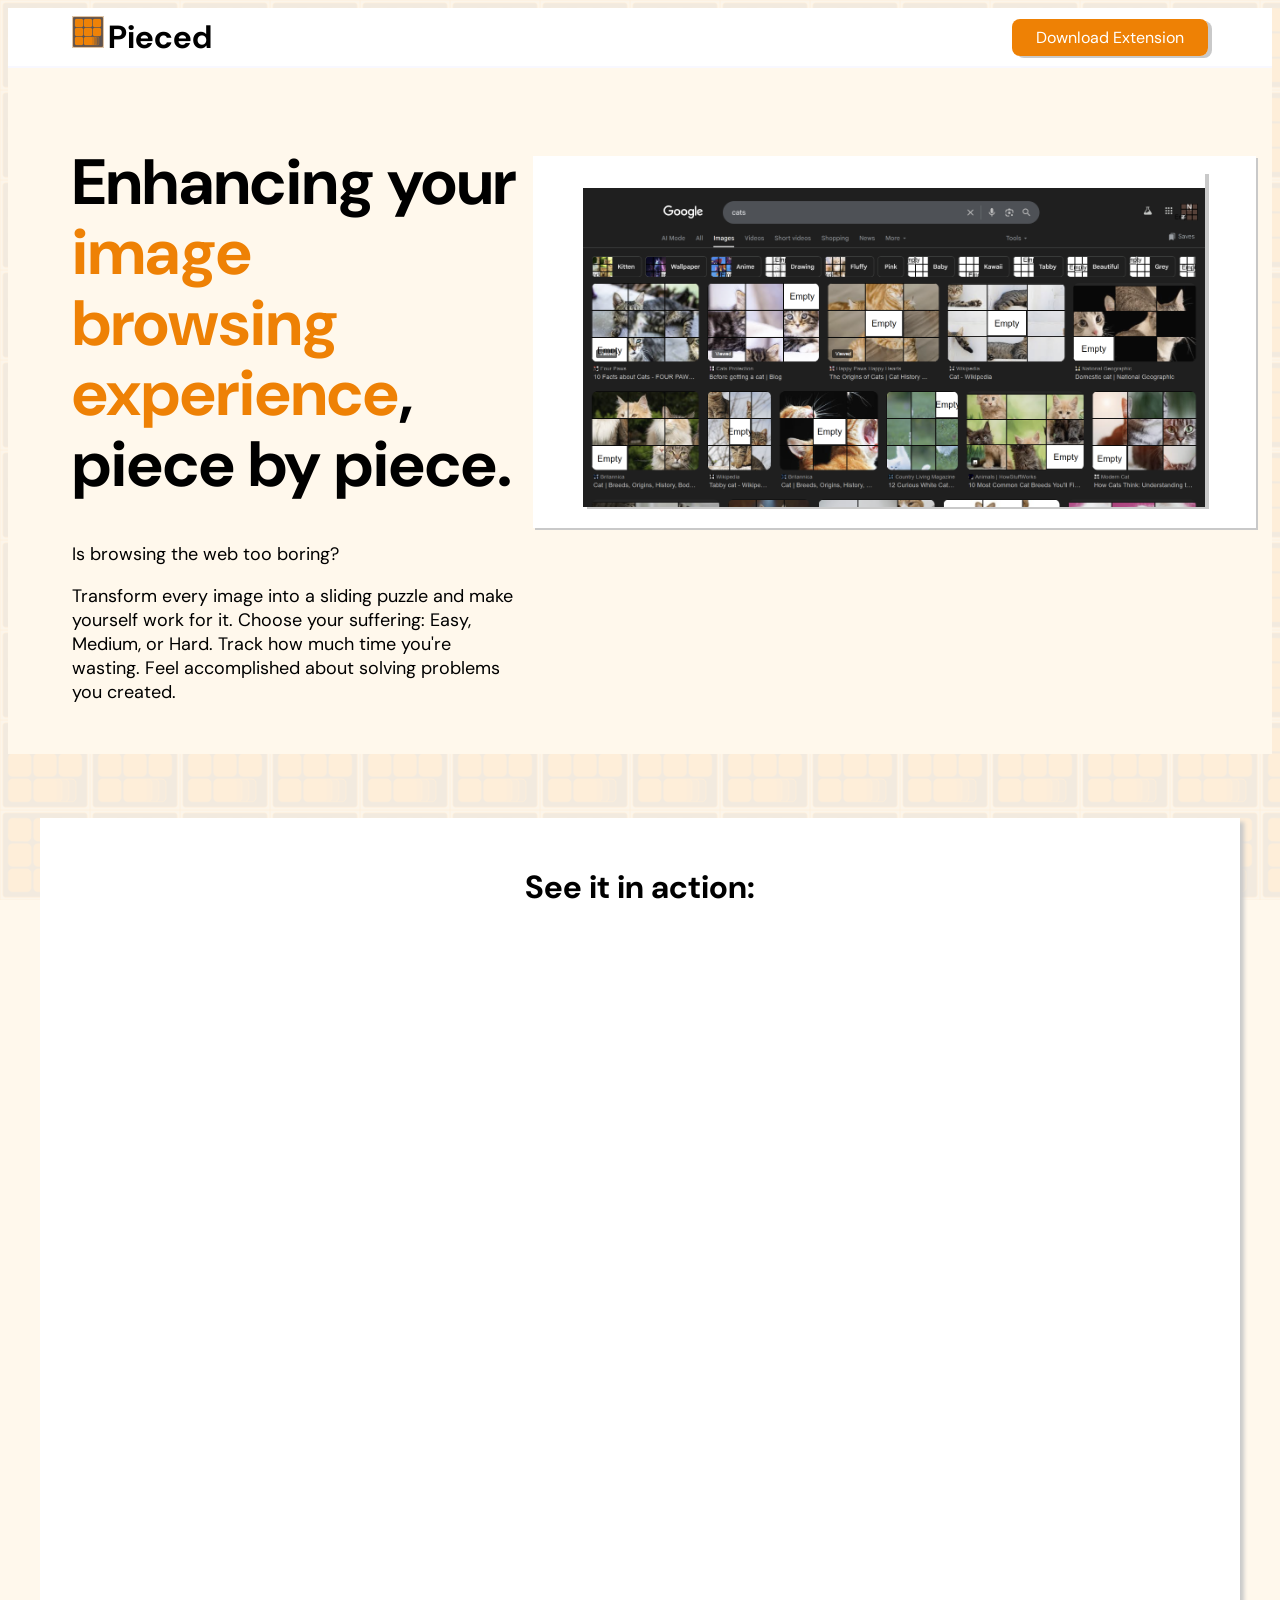
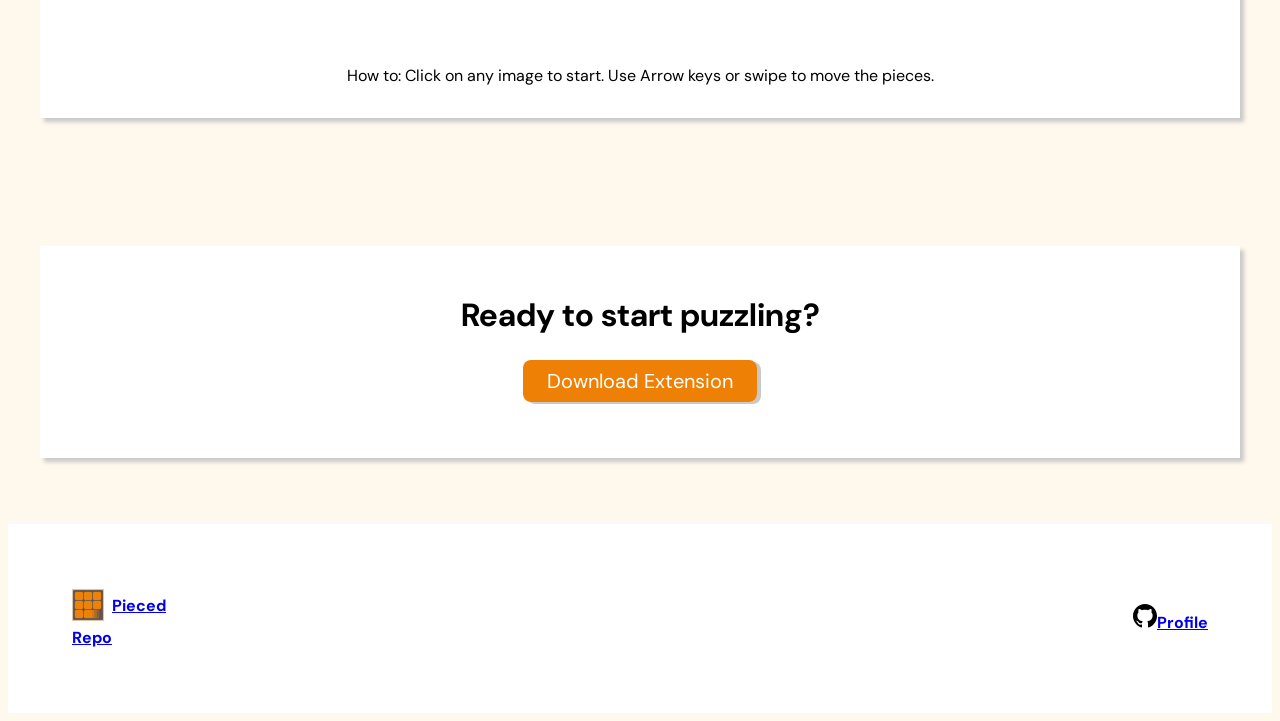
<file: index.html>
<!DOCTYPE html>
<html lang="en">

<head>
    <meta charset="UTF-8">
    <meta name="viewport" content="width=device-width, initial-scale=1.0">
    <link rel="stylesheet" href="demo.css">
    <link rel="preconnect" href="https://fonts.googleapis.com">
    <link rel="preconnect" href="https://fonts.gstatic.com" crossorigin>
    <link
        href="https://fonts.googleapis.com/css2?family=DM+Sans:ital,opsz,wght@0,9..40,100..1000;1,9..40,100..1000&display=swap"
        rel="stylesheet">
    <title>Pieced</title>
</head>

<body>
    <nav class="navbar">
        <div class="left">

            <img src="./logo_128.png" alt="" class="logo">
            <span>Pieced</span>
        </div>
        <div class="right">
            <div class="download-container">
                <a class="download-button"
                    href="https://github.com/smollcoin/pieced/releases/download/v1.0.0/pieced.zip"
                    download>
                    Download Extension
                </a>
            </div>

        </div>

    </nav>
    <div class="container">
        <div class="main">
            <div class="main-left">
                <div class="main-title">
                    <p>
                        <b class="large-text">
                            Enhancing your <span class="orange-text">image browsing experience</span>, piece by piece.
                        </b>
                    </p>
                </div>
                <div class="main-subtitle">
                    <p>
                        Is browsing the web too boring?
                    </p>
                    <p> Transform every image into a sliding puzzle and make yourself work for it.
                        Choose your suffering: Easy, Medium, or Hard. Track how much time you're wasting.
                        Feel accomplished about solving problems you created.
                    </p>
                </div>
            </div>
            <div class="main-right">
                <div class="main-image-container">
                    <img class="main-image" src="./image.png" alt="">
                </div>

            </div>
        </div>
        <div class="video-demo-container">
            <div class="video-demo-title">
                <p>
                    See it in action:
                </p>
            </div>
            <div class="video-demo">
                <iframe class="video-demo-link" src="https://www.youtube.com/embed/ToKZ0lYNZxc"
                    title="YouTube video player" frameborder="0"
                    allow="accelerometer; autoplay; clipboard-write; encrypted-media; gyroscope; picture-in-picture"
                    allowfullscreen></iframe>
            </div>
            <div class="demo-section">
                How to: Click on any image to start. Use Arrow keys or swipe to move the pieces. 
            </div>
        </div>
        <div class="cta-container">
            <p class="cta-text">
                Ready to start puzzling?
            </p>
            <a class="download-button cta-button"
                href="https://github.com/smollcoin/pieced/releases/download/v1.0.0/pieced.zip"
                download>
                Download Extension
            </a>
        </div>
        <div class="footer">
            <div class="footer-left">
                <div class="footer-brand-row">
                    <img src="./logo_128.png" alt="" class="logo">
                    <span>
                        <a href="https://github.com/smollcoin/pieced/releases/download/v1.0.0/pieced.zip">Pieced</a>
                    </span>
                </div>
                <a href="https://github.com/smollcoin/pieced">Repo</a>
            </div>
            <div class="footer-right">
                <p>

                    <a href="https://github.com/smollcoin"><svg xmlns="http://www.w3.org/2000/svg" width="24"
                            height="24" viewBox="0 0 24 24">
                            <path
                                d="M12 0c-6.626 0-12 5.373-12 12 0 5.302 3.438 9.8 8.207 11.387.599.111.793-.261.793-.577v-2.234c-3.338.726-4.033-1.416-4.033-1.416-.546-1.387-1.333-1.756-1.333-1.756-1.089-.745.083-.729.083-.729 1.205.084 1.839 1.237 1.839 1.237 1.07 1.834 2.807 1.304 3.492.997.107-.775.418-1.305.762-1.604-2.665-.305-5.467-1.334-5.467-5.931 0-1.311.469-2.381 1.236-3.221-.124-.303-.535-1.524.117-3.176 0 0 1.008-.322 3.301 1.23.957-.266 1.983-.399 3.003-.404 1.02.005 2.047.138 3.006.404 2.291-1.552 3.297-1.23 3.297-1.23.653 1.653.242 2.874.118 3.176.77.84 1.235 1.911 1.235 3.221 0 4.609-2.807 5.624-5.479 5.921.43.372.823 1.102.823 2.222v3.293c0 .319.192.694.801.576 4.765-1.589 8.199-6.086 8.199-11.386 0-6.627-5.373-12-12-12z" />
                        </svg>Profile</a>

                </p>
            </div>

        </div>

    </div>

</body>

</html>
</file>
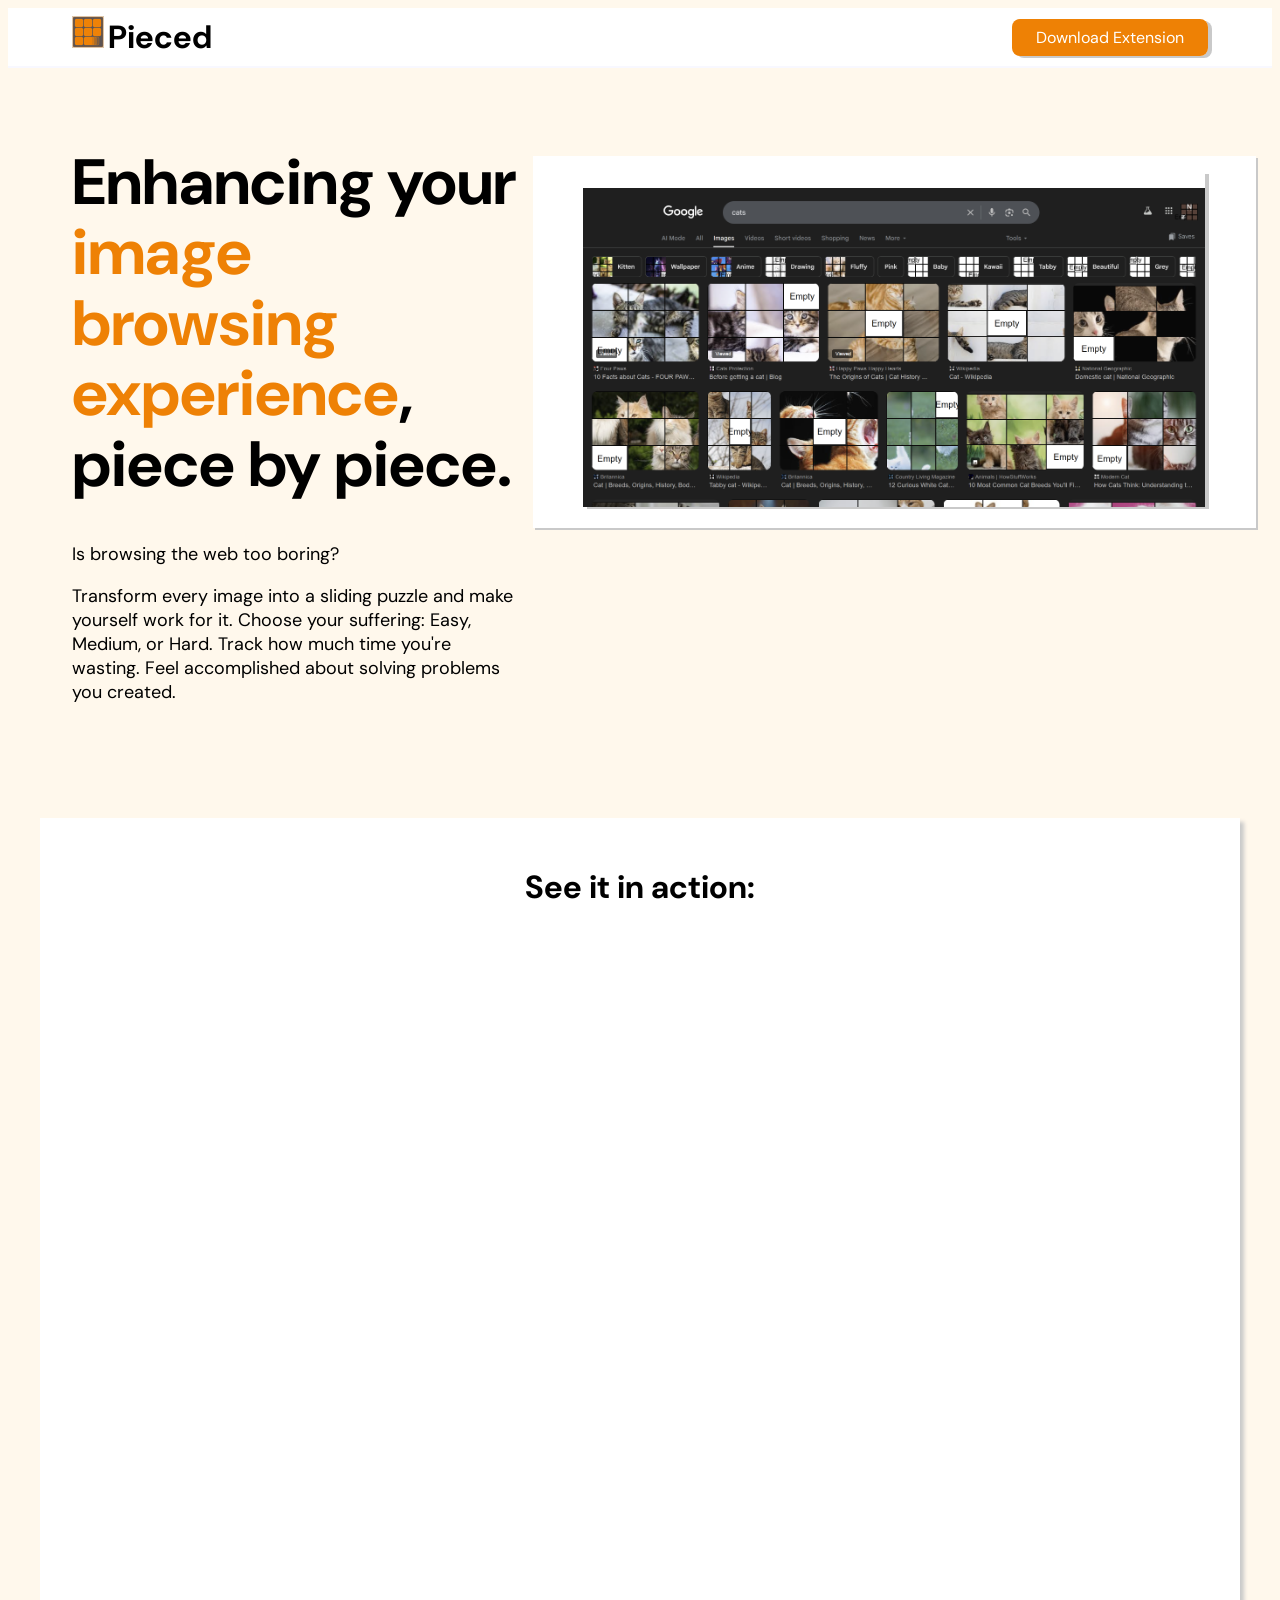
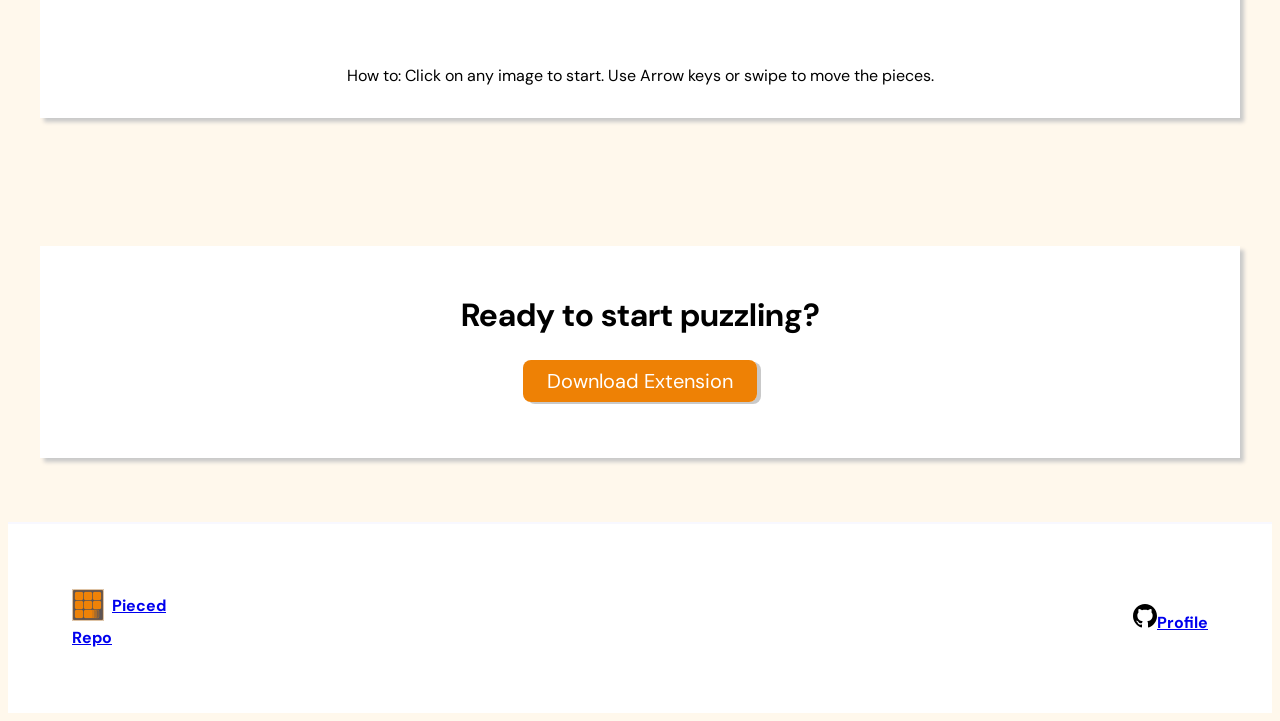
<file: docs/index.html>
<!DOCTYPE html>
<html lang="en">

<head>
    <meta charset="UTF-8">
    <meta name="viewport" content="width=device-width, initial-scale=1.0">
    <link rel="stylesheet" href="demo.css">
    <link rel="preconnect" href="https://fonts.googleapis.com">
    <link rel="preconnect" href="https://fonts.gstatic.com" crossorigin>
    <link
        href="https://fonts.googleapis.com/css2?family=DM+Sans:ital,opsz,wght@0,9..40,100..1000;1,9..40,100..1000&display=swap"
        rel="stylesheet">
    <title>Pieced</title>
</head>

<body>
    <nav class="navbar">
        <div class="left">

            <img src="../extension/logo/logo_128.png" alt="" class="logo">
            <span>Pieced</span>
        </div>
        <div class="right">
            <div class="download-container">
                <a class="download-button"
                    href="https://github.com/smollcoin/pieced/releases/download/v1.0.0/pieced.zip"
                    download>
                    Download Extension
                </a>
            </div>

        </div>

    </nav>
    <div class="container">
        <div class="main">
            <div class="main-left">
                <div class="main-title">
                    <p>
                        <b class="large-text">
                            Enhancing your <span class="orange-text">image browsing experience</span>, piece by piece.
                        </b>
                    </p>
                </div>
                <div class="main-subtitle">
                    <p>
                        Is browsing the web too boring?
                    </p>
                    <p> Transform every image into a sliding puzzle and make yourself work for it.
                        Choose your suffering: Easy, Medium, or Hard. Track how much time you're wasting.
                        Feel accomplished about solving problems you created.
                    </p>
                </div>
            </div>
            <div class="main-right">
                <div class="main-image-container">
                    <img class="main-image" src="./image.png" alt="">
                </div>

            </div>
        </div>
        <div class="video-demo-container">
            <div class="video-demo-title">
                <p>
                    See it in action:
                </p>
            </div>
            <div class="video-demo">
                <iframe class="video-demo-link" src="https://www.youtube.com/embed/ToKZ0lYNZxc"
                    title="YouTube video player" frameborder="0"
                    allow="accelerometer; autoplay; clipboard-write; encrypted-media; gyroscope; picture-in-picture"
                    allowfullscreen></iframe>
            </div>
            <div class="demo-section">
                How to: Click on any image to start. Use Arrow keys or swipe to move the pieces. 
            </div>
        </div>
        <div class="cta-container">
            <p class="cta-text">
                Ready to start puzzling?
            </p>
            <a class="download-button cta-button"
                href="https://github.com/smollcoin/pieced/releases/download/v1.0.0/pieced.zip"
                download>
                Download Extension
            </a>
        </div>
        <div class="footer">
            <div class="footer-left">
                <div class="footer-brand-row">
                    <img src="../extension/logo/logo_128.png" alt="" class="logo">
                    <span>
                        <a href="https://github.com/smollcoin/pieced/releases/download/v1.0.0/pieced.zip">Pieced</a>
                    </span>
                </div>
                <a href="https://github.com/smollcoin/pieced">Repo</a>
            </div>
            <div class="footer-right">
                <p>

                    <a href="https://github.com/smollcoin"><svg xmlns="http://www.w3.org/2000/svg" width="24"
                            height="24" viewBox="0 0 24 24">
                            <path
                                d="M12 0c-6.626 0-12 5.373-12 12 0 5.302 3.438 9.8 8.207 11.387.599.111.793-.261.793-.577v-2.234c-3.338.726-4.033-1.416-4.033-1.416-.546-1.387-1.333-1.756-1.333-1.756-1.089-.745.083-.729.083-.729 1.205.084 1.839 1.237 1.839 1.237 1.07 1.834 2.807 1.304 3.492.997.107-.775.418-1.305.762-1.604-2.665-.305-5.467-1.334-5.467-5.931 0-1.311.469-2.381 1.236-3.221-.124-.303-.535-1.524.117-3.176 0 0 1.008-.322 3.301 1.23.957-.266 1.983-.399 3.003-.404 1.02.005 2.047.138 3.006.404 2.291-1.552 3.297-1.23 3.297-1.23.653 1.653.242 2.874.118 3.176.77.84 1.235 1.911 1.235 3.221 0 4.609-2.807 5.624-5.479 5.921.43.372.823 1.102.823 2.222v3.293c0 .319.192.694.801.576 4.765-1.589 8.199-6.086 8.199-11.386 0-6.627-5.373-12-12-12z" />
                        </svg>Profile</a>

                </p>
            </div>

        </div>

    </div>

</body>

</html>
</file>
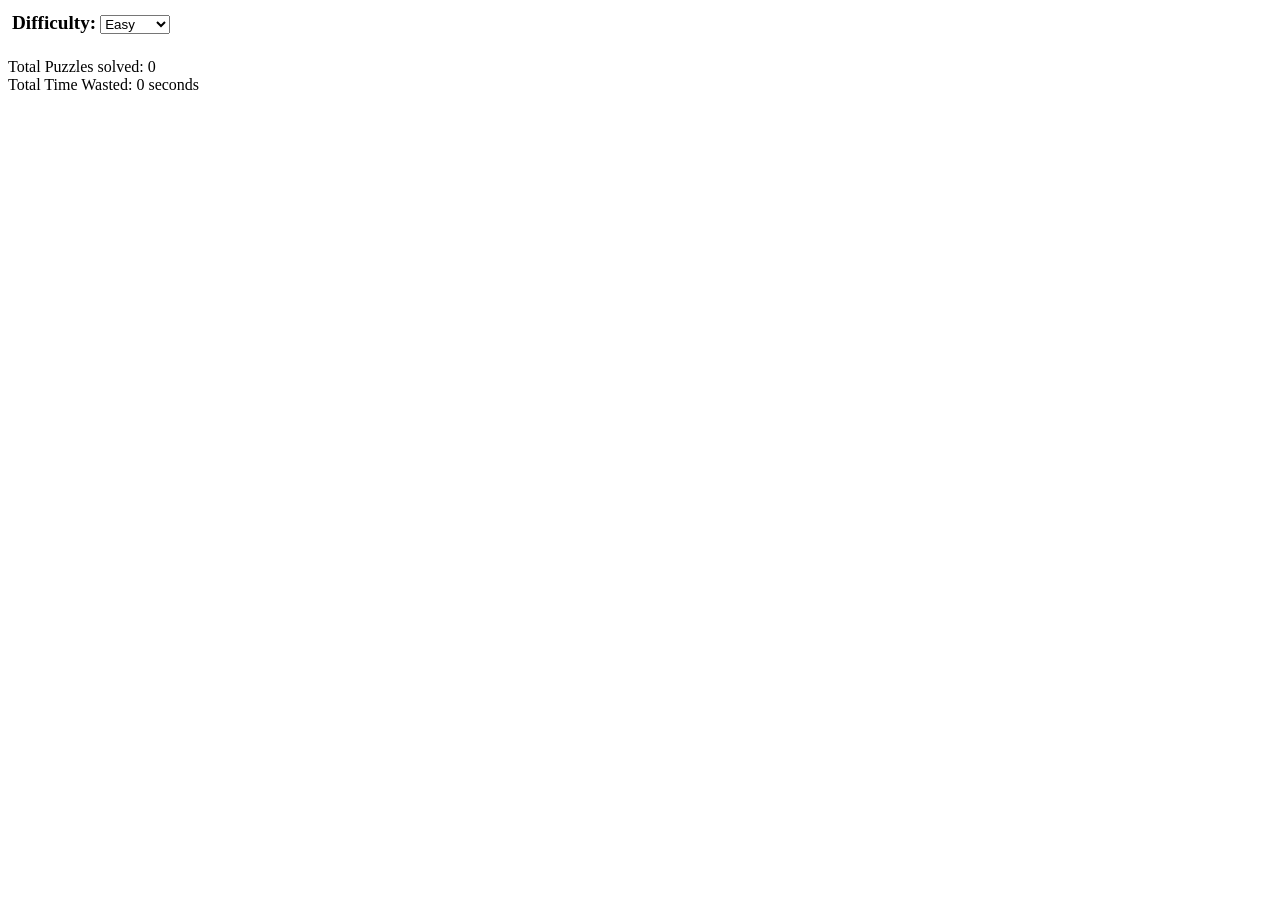
<file: extension/index.html>
<html>
    <body>
        <link rel="stylesheet" href="styles.css">
        <form action="" method="post">
            <label for="difficulty" class="label-style">Difficulty:</label>
            <select name="difficulty" id="difficulty">
                <option value="2">Easy</option>
                <option value="3">Medium</option>
                <option value="4">Hard</option>
            </select>
        </form>

        <div class="puzzle-stats">
            <div>
                Total Puzzles solved: <span id="solved-count">0</span>
            </div>
            <div id="time-wasted">
                Total Time Wasted: 0 seconds
            </div>
        </div>
        <script src="./popup.js"></script>
    </body>
</html>
</file>
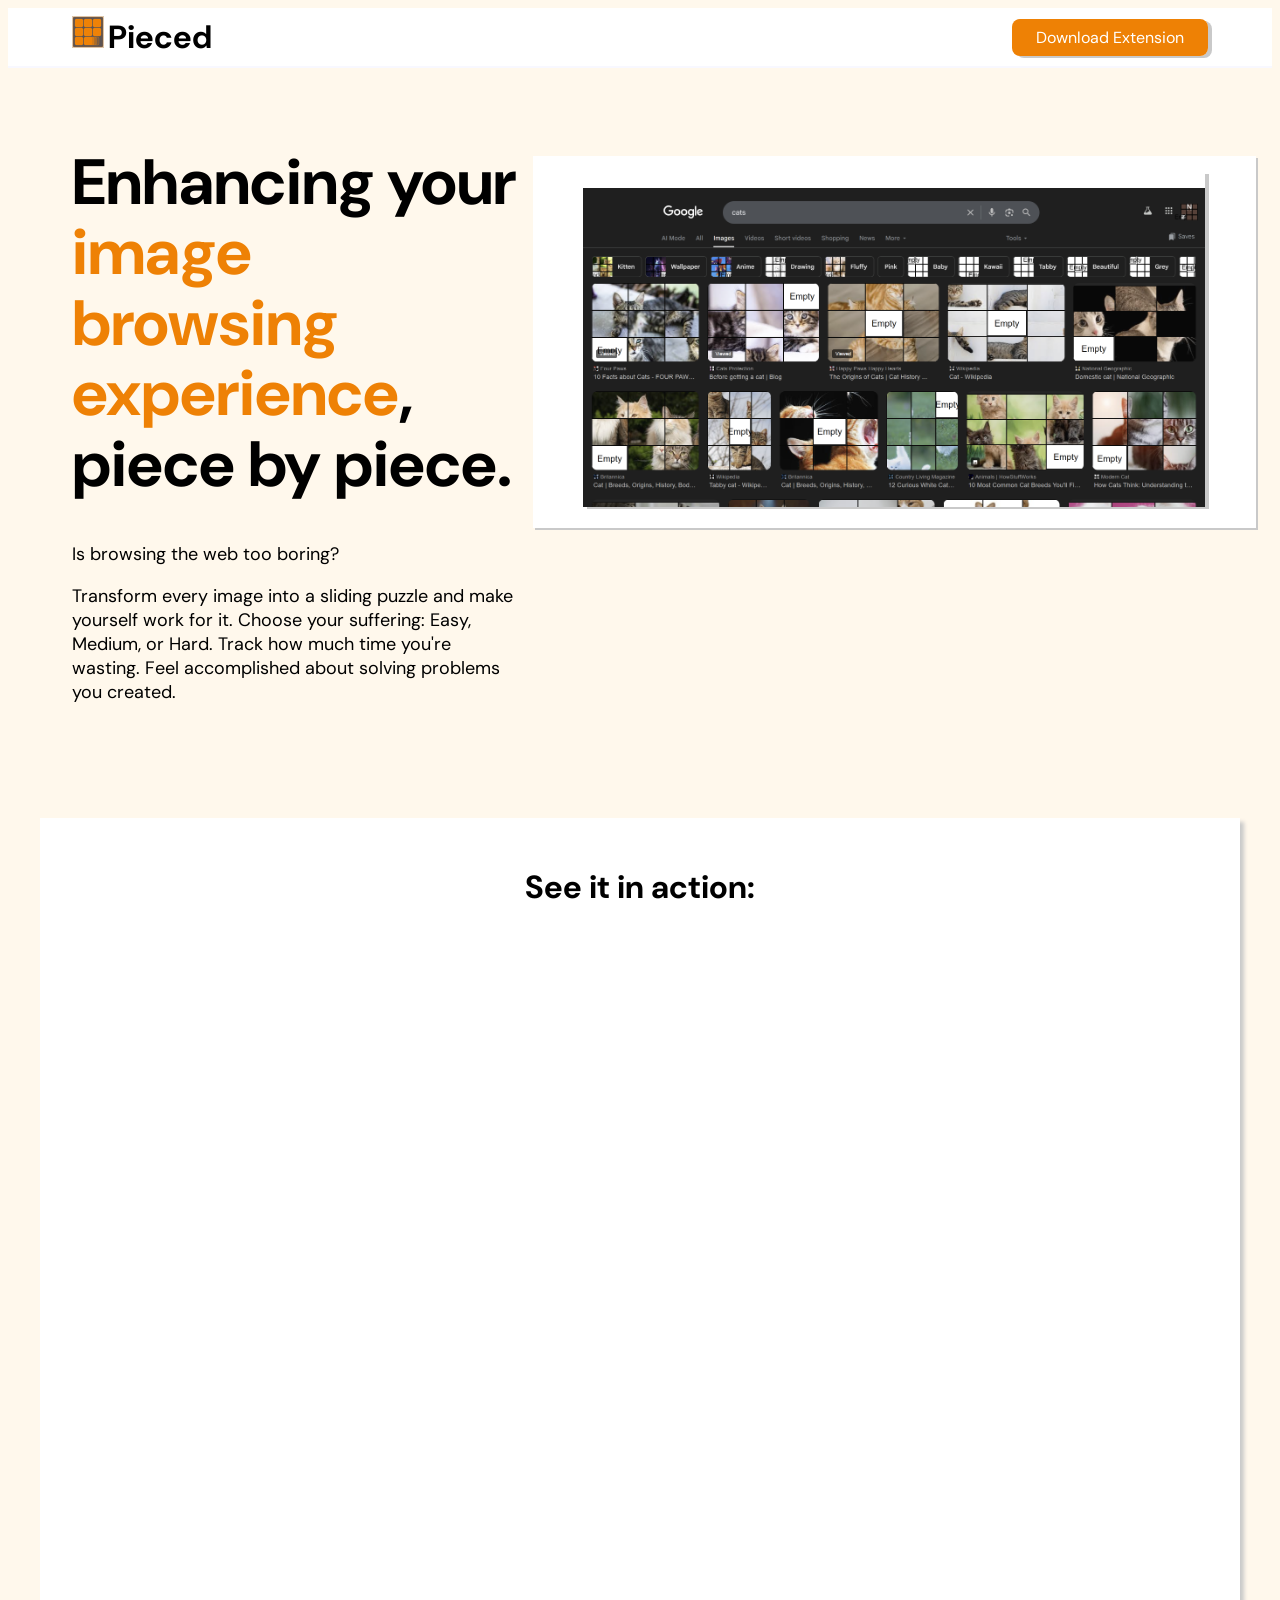
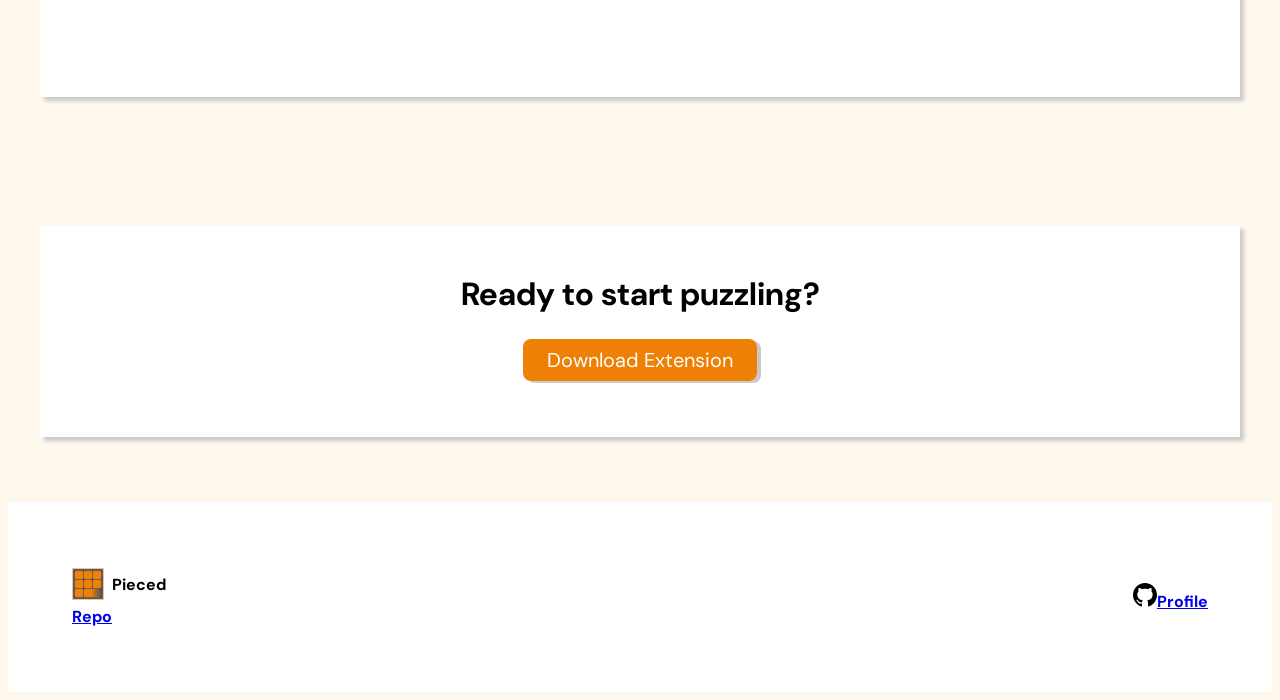
<file: docs/demo.html>
<!DOCTYPE html>
<html lang="en">

<head>
    <meta charset="UTF-8">
    <meta name="viewport" content="width=device-width, initial-scale=1.0">
    <link rel="stylesheet" href="demo.css">
    <link rel="preconnect" href="https://fonts.googleapis.com">
    <link rel="preconnect" href="https://fonts.gstatic.com" crossorigin>
    <link
        href="https://fonts.googleapis.com/css2?family=DM+Sans:ital,opsz,wght@0,9..40,100..1000;1,9..40,100..1000&display=swap"
        rel="stylesheet">
    <title>Pieced</title>
</head>

<body>
    <nav class="navbar">
        <div class="left">

            <img src="../extension/logo/logo_128.png" alt="" class="logo">
            <span>Pieced</span>
        </div>
        <div class="right">
            <div class="download-container">
                <a class="download-button"
                    href="https://github.com/your-username/your-repo/releases/latest/download/pieced-extension.zip"
                    download>
                    Download Extension
                </a>
            </div>

        </div>
    </nav>
    <div class="container">
        <div class="main">
            <div class="main-left">
                <div class="main-title">
                    <p>
                        <b class="large-text">
                            Enhancing your <span class="orange-text">image browsing experience</span>, piece by piece.
                        </b>
                    </p>
                </div>
                <div class="main-subtitle">
                    <p>
                        Is browsing the web too boring?
                    </p>
                    <p> Transform every image into a sliding puzzle and make yourself work for it.
                        Choose your suffering: Easy, Medium, or Hard. Track how much time you're wasting.
                        Feel accomplished about solving problems you created.
                    </p>
                </div>
            </div>
            <div class="main-right">
                <div class="main-image-container">
                    <img class="main-image" src="./image.png" alt="">
                </div>

            </div>
        </div>
        <div class="video-demo-container">
            <div class="video-demo-title">
                <p>
                    See it in action:
                </p>
            </div>
            <div class="video-demo">
                <iframe class="video-demo-link" src="https://www.youtube.com/embed/dQw4w9WgXcQ"
                    title="YouTube video player" frameborder="0"
                    allow="accelerometer; autoplay; clipboard-write; encrypted-media; gyroscope; picture-in-picture"
                    allowfullscreen></iframe>
            </div>
        </div>
        <div class="cta-container">
            <p class="cta-text">
                Ready to start puzzling?
            </p>
            <a class="download-button cta-button"
                href="https://github.com/your-username/your-repo/releases/latest/download/pieced-extension.zip"
                download>
                Download Extension
            </a>
        </div>
        <div class="footer">
            <div class="footer-left">
                <div class="footer-brand-row">
                    <img src="../extension/logo/logo_128.png" alt="" class="logo">
                    <span>Pieced</span>
                </div>
                <a href="https://github.com/smollcoin/pieced">Repo</a>
            </div>
            <div class="footer-right">
                <p>

                    <a href="https://github.com/smollcoin"><svg xmlns="http://www.w3.org/2000/svg" width="24"
                            height="24" viewBox="0 0 24 24">
                            <path
                                d="M12 0c-6.626 0-12 5.373-12 12 0 5.302 3.438 9.8 8.207 11.387.599.111.793-.261.793-.577v-2.234c-3.338.726-4.033-1.416-4.033-1.416-.546-1.387-1.333-1.756-1.333-1.756-1.089-.745.083-.729.083-.729 1.205.084 1.839 1.237 1.839 1.237 1.07 1.834 2.807 1.304 3.492.997.107-.775.418-1.305.762-1.604-2.665-.305-5.467-1.334-5.467-5.931 0-1.311.469-2.381 1.236-3.221-.124-.303-.535-1.524.117-3.176 0 0 1.008-.322 3.301 1.23.957-.266 1.983-.399 3.003-.404 1.02.005 2.047.138 3.006.404 2.291-1.552 3.297-1.23 3.297-1.23.653 1.653.242 2.874.118 3.176.77.84 1.235 1.911 1.235 3.221 0 4.609-2.807 5.624-5.479 5.921.43.372.823 1.102.823 2.222v3.293c0 .319.192.694.801.576 4.765-1.589 8.199-6.086 8.199-11.386 0-6.627-5.373-12-12-12z" />
                        </svg>Profile</a>

                </p>
            </div>

        </div>

    </div>

</body>

</html>
</file>
<file: demo.css>
body {

    font-family: "DM Sans", sans-serif;
    background-color: rgb(255, 248, 236);

}

.navbar {
    display: flex;
    justify-content: space-between;
    border-bottom: 2px solid ghostwhite;
    background-color: white;
    align-items: center;
    padding: 8px 64px 8px 64px;


}

.main {
    background-color: rgb(255, 248, 236);
}

.left>span {
    font-weight: bold;
    font-size: 32px;
}

.logo {
    margin: auto;
    width: 32px;
    height: 32px
}


.download-button {
    text-decoration: none;
    color: white;
    background-color: rgb(238, 129, 5);
    padding: 8px 24px;
    border-radius: 8px;
    box-shadow: 4px 2px rgb(201, 201, 201);
}

.download-button:active {
    box-shadow: none
}


.main {
    display: flex;
    padding: 4em 1em 2em 0em;

}

.large-text {
    font-size: 4em;
}

.orange-text {
    color: rgb(238, 129, 5);
}


.main-left {
    padding-right: 1em;
    margin-left: 4em;

}


.main-image {
    max-width: 90%;

    box-shadow: 4px 2px rgb(201, 201, 201);
    padding-top: 1em;
}

.main-title {
    line-height: 1.1;
}


.main-image-container {
    background-color: white;
    margin-top: 1.5em;
    padding: 1em;
    box-shadow: 2px 2px rgb(201, 201, 201);
    text-align: center;

}

.main-subtitle {
    padding-top: 8px;
    font-size: 18px;
}


.video-demo-container {
    margin: 4em 2em 4em 2em;
    padding: 1em;
    padding-bottom: 2em;
    text-align: center;
    background-color: white;
    box-shadow: 4px 4px 4px rgb(201, 201, 201);

}

.video-demo-link {
    width: 80vw;
    height: 80vh;
}

.video-demo-title {
    font-size: 32px;
    font-weight: bold;
}

.cta-container {
    background-color: white;
    margin: 8em 2em 4em 2em;
    padding: 1em;
    padding-bottom: 4em;
    text-align: center;
    box-shadow: 4px 4px 4px rgb(201, 201, 201);
    
}

.cta-text {
    font-weight: bold;
    font-size: 2rem;
}

.cta-button {
    font-size: 1.25rem;
}

.footer {
    display: flex;
    justify-content: space-between;
    border-top: 2px solid ghostwhite;
    background-color: white;
    align-items: center;
    padding: 8px 128px 8px 128px;

}

.footer {
    text-decoration: none;
    color: black;
    padding: 4em;
    font-weight: bold;
}

.footer-left {
    display: flex;
    flex-direction: column;
    align-items: flex-start;
    gap: 0.35rem;
}

.footer-brand-row {
    display: flex;
    align-items: center;
    gap: 0.5rem;
}

body{
    position: relative;
    overflow-x: hidden;
}

body::before {
    content: "";
    position: fixed;
    inset: 0;
    z-index: -1;
    pointer-events: none;
    opacity: 0.08;
    
    background-image:
    url("./logo_128.png");

  background-repeat:
    repeat;
  background-size:
    90px 90px;

}

@keyframes slideIn{
    from{
        opacity: 0;
        transform: translateY(24px);
    }
    to {
        opacity:1;
        transform: translateY(0);
    }
}

.main-image, .video-demo-container, .cta-container {
    opacity:0;
    animation-duration: 1s;
    animation-fill-mode: forwards;
    animation-name: slideIn;
}

.video-demo-container{
    animation-delay: 400ms
}
</file>
<file: docs/demo.css>
body {

    font-family: "DM Sans", sans-serif;
    background-color: rgb(255, 248, 236);

}

.navbar {
    display: flex;
    justify-content: space-between;
    border-bottom: 2px solid ghostwhite;
    background-color: white;
    align-items: center;
    padding: 8px 64px 8px 64px;


}

.main {
    background-color: rgb(255, 248, 236);
}

.left>span {
    font-weight: bold;
    font-size: 32px;
}

.logo {
    margin: auto;
    width: 32px;
    height: 32px
}


.download-button {
    text-decoration: none;
    color: white;
    background-color: rgb(238, 129, 5);
    padding: 8px 24px;
    border-radius: 8px;
    box-shadow: 4px 2px rgb(201, 201, 201);
}

.download-button:active {
    box-shadow: none
}


.main {
    display: flex;
    padding: 4em 1em 2em 0em;

}

.large-text {
    font-size: 4em;
}

.orange-text {
    color: rgb(238, 129, 5);
}


.main-left {
    padding-right: 1em;
    margin-left: 4em;

}


.main-image {
    max-width: 90%;

    box-shadow: 4px 2px rgb(201, 201, 201);
    padding-top: 1em;
}

.main-title {
    line-height: 1.1;
}


.main-image-container {
    background-color: white;
    margin-top: 1.5em;
    padding: 1em;
    box-shadow: 2px 2px rgb(201, 201, 201);
    text-align: center;

}

.main-subtitle {
    padding-top: 8px;
    font-size: 18px;
}


.video-demo-container {
    margin: 4em 2em 4em 2em;
    padding: 1em;
    padding-bottom: 2em;
    text-align: center;
    background-color: white;
    box-shadow: 4px 4px 4px rgb(201, 201, 201);

}

.video-demo-link {
    width: 80vw;
    height: 80vh;
}

.video-demo-title {
    font-size: 32px;
    font-weight: bold;
}

.cta-container {
    background-color: white;
    margin: 8em 2em 4em 2em;
    padding: 1em;
    padding-bottom: 4em;
    text-align: center;
    box-shadow: 4px 4px 4px rgb(201, 201, 201);
}

.cta-text {
    font-weight: bold;
    font-size: 2rem;
}

.cta-button {
    font-size: 1.25rem;
}

.footer {
    display: flex;
    justify-content: space-between;
    border-top: 2px solid ghostwhite;
    background-color: white;
    align-items: center;
    padding: 8px 128px 8px 128px;

}

.footer {
    text-decoration: none;
    color: black;
    padding: 4em;
    font-weight: bold;
}

.footer-left {
    display: flex;
    flex-direction: column;
    align-items: flex-start;
    gap: 0.35rem;
}

.footer-brand-row {
    display: flex;
    align-items: center;
    gap: 0.5rem;
}
</file>
<file: extension/styles.css>
label {
    font-weight: 700;
    font-size: larger;
}

form {
    padding: 4px 8px 8px 4px;
}

.puzzle-stats{
    width: 192px;
}
</file>
